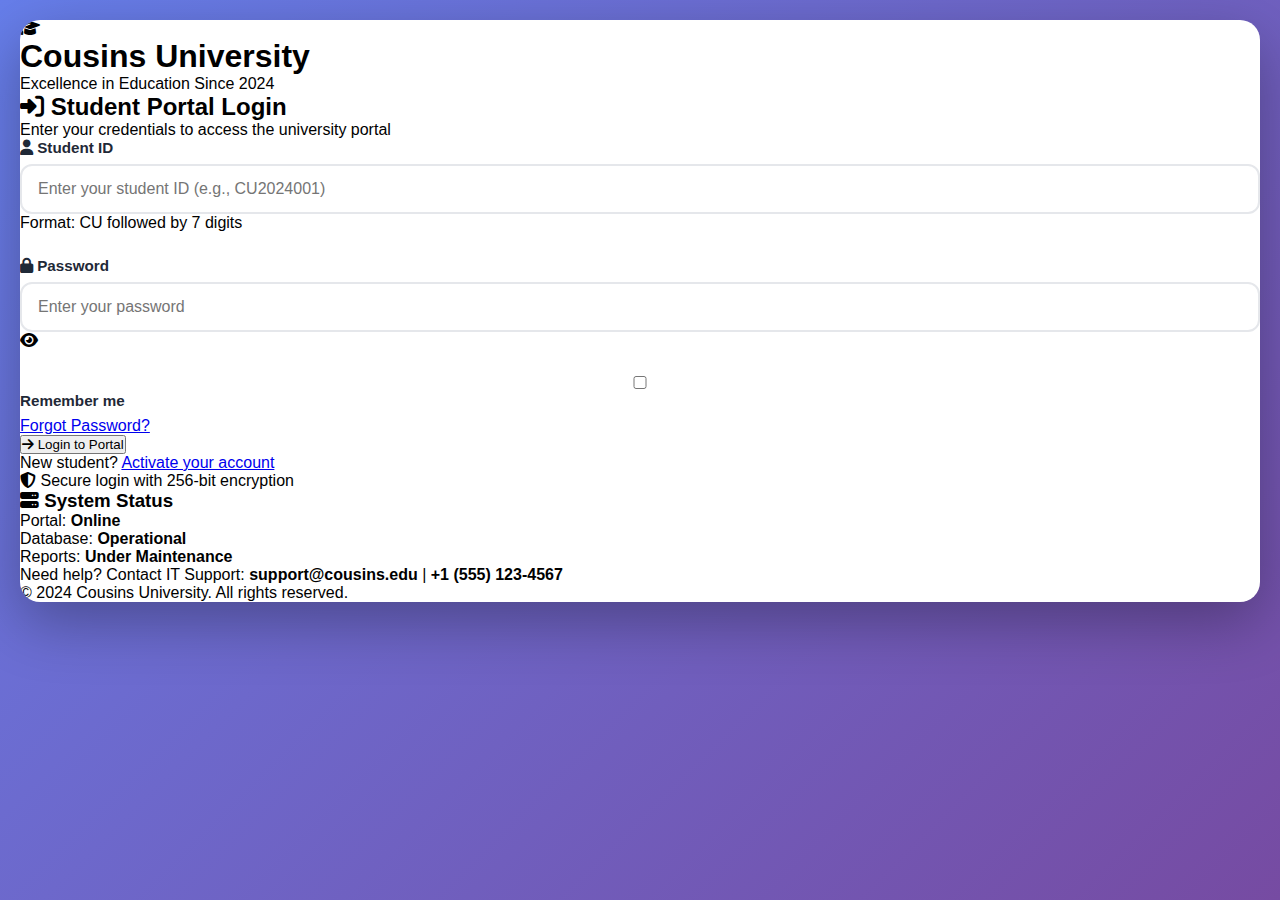
<file: index.html>
<!-- Replace entire index.html file with this code -->
<!DOCTYPE html>
<html lang="en">
<head>
    <meta charset="UTF-8">
    <meta name="viewport" content="width=device-width, initial-scale=1.0">
    <title>Cousins University - Login</title>
    <link rel="stylesheet" href="styles.css">
    <link rel="stylesheet" href="https://cdnjs.cloudflare.com/ajax/libs/font-awesome/6.4.0/css/all.min.css">
</head>
<body>
    <div class="container">
        <div class="login-wrapper">
            <div class="login-header">
                <div class="university-logo">
                    <i class="fas fa-graduation-cap"></i>
                    <h1>Cousins University</h1>
                </div>
                <p class="tagline">Excellence in Education Since 2024</p>
            </div>
            
            <div class="login-card">
                <div class="card-header">
                    <h2><i class="fas fa-sign-in-alt"></i> Student Portal Login</h2>
                    <p>Enter your credentials to access the university portal</p>
                </div>
                
                <form id="loginForm">
                    <div class="form-group">
                        <label for="studentId"><i class="fas fa-user"></i> Student ID</label>
                        <input type="text" id="studentId" name="studentId" required 
                               placeholder="Enter your student ID (e.g., CU2024001)">
                        <div class="input-hint">Format: CU followed by 7 digits</div>
                    </div>
                    
                    <div class="form-group">
                        <label for="password"><i class="fas fa-lock"></i> Password</label>
                        <input type="password" id="password" name="password" required 
                               placeholder="Enter your password">
                        <div class="password-toggle">
                            <i class="fas fa-eye" id="togglePassword"></i>
                        </div>
                    </div>
                    
                    <div class="form-options">
                        <label class="checkbox">
                            <input type="checkbox" id="rememberMe">
                            <span>Remember me</span>
                        </label>
                        <a href="#" class="forgot-link">Forgot Password?</a>
                    </div>
                    
                    <button type="submit" class="btn-login">
                        <i class="fas fa-arrow-right"></i> Login to Portal
                    </button>
                    
                    <div class="login-footer">
                        <p>New student? <a href="#" class="register-link">Activate your account</a></p>
                        <div class="security-notice">
                            <i class="fas fa-shield-alt"></i>
                            <span>Secure login with 256-bit encryption</span>
                        </div>
                    </div>
                </form>
                
                <div class="system-status">
                    <h3><i class="fas fa-server"></i> System Status</h3>
                    <div class="status-indicators">
                        <div class="status-item online">
                            <span class="status-dot"></span>
                            Portal: <strong>Online</strong>
                        </div>
                        <div class="status-item online">
                            <span class="status-dot"></span>
                            Database: <strong>Operational</strong>
                        </div>
                        <div class="status-item maintenance">
                            <span class="status-dot"></span>
                            Reports: <strong>Under Maintenance</strong>
                        </div>
                    </div>
                </div>
            </div>
            
            <div class="footer-info">
                <p>Need help? Contact IT Support: <strong>support@cousins.edu</strong> | <strong>+1 (555) 123-4567</strong></p>
                <p class="copyright">© 2024 Cousins University. All rights reserved.</p>
            </div>
        </div>
    </div>
    
    <script src="script.js"></script>
</body>
</html>
</file>
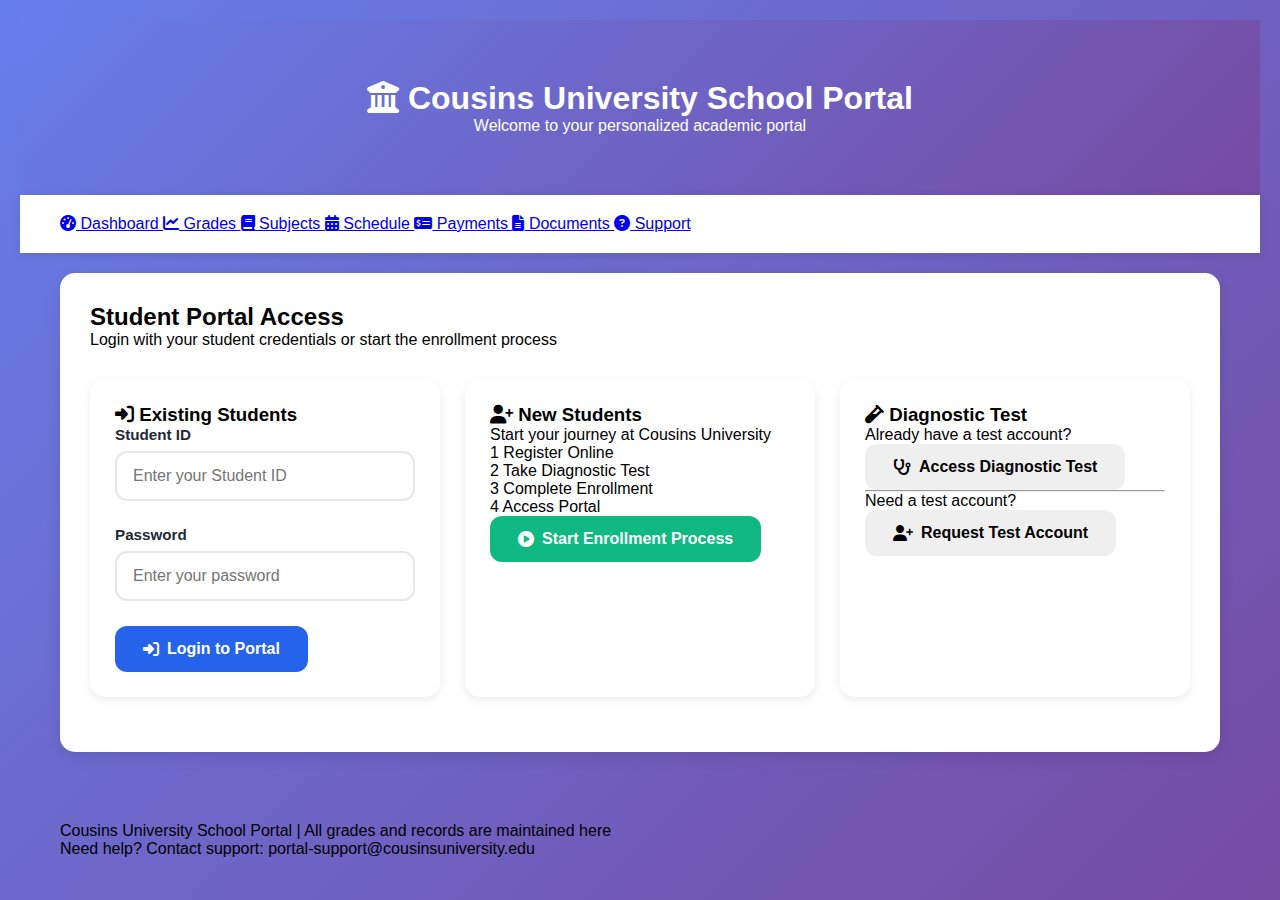
<file: portal.html>
<!DOCTYPE html>
<html lang="en">
<head>
    <meta charset="UTF-8">
    <meta name="viewport" content="width=device-width, initial-scale=1.0">
    <title>Cousins University - School Portal</title>
    <link rel="stylesheet" href="styles.css">
    <link rel="stylesheet" href="https://cdnjs.cloudflare.com/ajax/libs/font-awesome/6.4.0/css/all.min.css">
    <style>
        .portal-header {
            background: linear-gradient(135deg, #667eea 0%, #764ba2 100%);
            color: white;
            padding: 40px 0;
            text-align: center;
        }
        
        .portal-nav {
            background: white;
            box-shadow: 0 2px 10px rgba(0,0,0,0.1);
            position: sticky;
            top: 0;
            z-index: 100;
        }
        
        .portal-container {
            max-width: 1200px;
            margin: 0 auto;
            padding: 20px;
        }
        
        .welcome-section {
            background: white;
            border-radius: 15px;
            padding: 30px;
            margin-bottom: 30px;
            box-shadow: 0 5px 15px rgba(0,0,0,0.1);
        }
        
        .portal-card {
            background: white;
            border-radius: 15px;
            padding: 25px;
            margin-bottom: 25px;
            box-shadow: 0 3px 10px rgba(0,0,0,0.08);
            transition: transform 0.3s ease;
        }
        
        .portal-card:hover {
            transform: translateY(-5px);
        }
        
        .portal-grid {
            display: grid;
            grid-template-columns: repeat(auto-fit, minmax(300px, 1fr));
            gap: 25px;
            margin-top: 30px;
        }
        
        .subject-card {
            background: linear-gradient(135deg, #667eea 0%, #764ba2 100%);
            color: white;
            border-radius: 15px;
            padding: 25px;
            margin-bottom: 20px;
        }
        
        .grade-badge {
            display: inline-block;
            padding: 5px 15px;
            border-radius: 20px;
            font-weight: bold;
            margin: 5px;
        }
        
        .grade-A { background: #10b981; color: white; }
        .grade-B { background: #3b82f6; color: white; }
        .grade-C { background: #f59e0b; color: white; }
        .grade-D { background: #ef4444; color: white; }
        .grade-F { background: #6b7280; color: white; }
    </style>
</head>
<body>
    <!-- Header -->
    <header class="portal-header">
        <div class="portal-container">
            <h1><i class="fas fa-university"></i> Cousins University School Portal</h1>
            <p>Welcome to your personalized academic portal</p>
            <div id="studentWelcome"></div>
        </div>
    </header>

    <!-- Navigation -->
    <nav class="portal-nav">
        <div class="portal-container">
            <div class="nav-links">
                <a href="#dashboard" class="nav-link active">
                    <i class="fas fa-tachometer-alt"></i> Dashboard
                </a>
                <a href="#grades" class="nav-link">
                    <i class="fas fa-chart-line"></i> Grades
                </a>
                <a href="#subjects" class="nav-link">
                    <i class="fas fa-book"></i> Subjects
                </a>
                <a href="#schedule" class="nav-link">
                    <i class="fas fa-calendar-alt"></i> Schedule
                </a>
                <a href="#payments" class="nav-link">
                    <i class="fas fa-money-check-alt"></i> Payments
                </a>
                <a href="#documents" class="nav-link">
                    <i class="fas fa-file-alt"></i> Documents
                </a>
                <a href="#support" class="nav-link">
                    <i class="fas fa-question-circle"></i> Support
                </a>
            </div>
        </div>
    </nav>

    <!-- Main Content -->
    <main class="portal-container">
        <!-- Login/Registration Section -->
        <section id="loginSection" class="welcome-section">
            <h2>Student Portal Access</h2>
            <p>Login with your student credentials or start the enrollment process</p>
            
            <div class="portal-grid">
                <div class="portal-card">
                    <h3><i class="fas fa-sign-in-alt"></i> Existing Students</h3>
                    <form id="loginForm">
                        <div class="form-group">
                            <label for="studentId">Student ID</label>
                            <input type="text" id="studentId" placeholder="Enter your Student ID">
                        </div>
                        <div class="form-group">
                            <label for="password">Password</label>
                            <input type="password" id="password" placeholder="Enter your password">
                        </div>
                        <button type="submit" class="btn btn-primary btn-block">
                            <i class="fas fa-sign-in-alt"></i> Login to Portal
                        </button>
                    </form>
                </div>
                
                <div class="portal-card">
                    <h3><i class="fas fa-user-plus"></i> New Students</h3>
                    <p>Start your journey at Cousins University</p>
                    <div class="enrollment-steps">
                        <div class="step">
                            <span class="step-number">1</span>
                            <span class="step-title">Register Online</span>
                        </div>
                        <div class="step">
                            <span class="step-number">2</span>
                            <span class="step-title">Take Diagnostic Test</span>
                        </div>
                        <div class="step">
                            <span class="step-number">3</span>
                            <span class="step-title">Complete Enrollment</span>
                        </div>
                        <div class="step">
                            <span class="step-number">4</span>
                            <span class="step-title">Access Portal</span>
                        </div>
                    </div>
                    <button class="btn btn-success btn-block" onclick="startEnrollment()">
                        <i class="fas fa-play-circle"></i> Start Enrollment Process
                    </button>
                </div>
                
                <div class="portal-card">
                    <h3><i class="fas fa-vial"></i> Diagnostic Test</h3>
                    <p>Already have a test account?</p>
                    <button class="btn btn-warning btn-block" onclick="accessDiagnosticTest()">
                        <i class="fas fa-stethoscope"></i> Access Diagnostic Test
                    </button>
                    <hr>
                    <p>Need a test account?</p>
                    <button class="btn btn-info btn-block" onclick="requestTestAccount()">
                        <i class="fas fa-user-plus"></i> Request Test Account
                    </button>
                </div>
            </div>
        </section>

        <!-- Dashboard Section (shown after login) -->
        <section id="dashboardSection" class="welcome-section" style="display: none;">
            <div class="dashboard-header">
                <h2>Welcome, <span id="studentNameDisplay"></span>!</h2>
                <p>Student ID: <span id="studentIdDisplay"></span> | Grade Level: <span id="gradeLevelDisplay"></span></p>
            </div>
            
            <div class="portal-grid">
                <div class="portal-card">
                    <h3><i class="fas fa-graduation-cap"></i> Academic Summary</h3>
                    <div class="academic-summary">
                        <div class="summary-item">
                            <h4 id="currentGPA">0.00</h4>
                            <p>Current GPA</p>
                        </div>
                        <div class="summary-item">
                            <h4 id="totalSubjects">0</h4>
                            <p>Total Subjects</p>
                        </div>
                        <div class="summary-item">
                            <h4 id="attendanceRate">0%</h4>
                            <p>Attendance Rate</p>
                        </div>
                    </div>
                </div>
                
                <div class="portal-card">
                    <h3><i class="fas fa-calendar-check"></i> Today's Schedule</h3>
                    <div id="todaysSchedule">
                        <!-- Schedule will be loaded here -->
                    </div>
                </div>
                
                <div class="portal-card">
                    <h3><i class="fas fa-bell"></i> Notifications</h3>
                    <div id="studentNotifications">
                        <!-- Notifications will be loaded here -->
                    </div>
                </div>
            </div>
            
            <!-- Grades Preview -->
            <div class="portal-card">
                <h3><i class="fas fa-chart-bar"></i> Recent Grades</h3>
                <div id="gradesPreview"></div>
            </div>
            
            <!-- Upcoming Assignments -->
            <div class="portal-card">
                <h3><i class="fas fa-tasks"></i> Upcoming Assignments</h3>
                <div id="upcomingAssignments"></div>
            </div>
        </section>

        <!-- Grades Section -->
        <section id="gradesSection" style="display: none;">
            <h2>Grades & Academic Records</h2>
            <div class="portal-card">
                <div class="grades-filter">
                    <select id="semesterFilter" class="form-control">
                        <option value="all">All Semesters</option>
                        <option value="1">1st Semester</option>
                        <option value="2">2nd Semester</option>
                    </select>
                </div>
                <div id="gradesTable"></div>
            </div>
        </section>

        <!-- Subjects Section -->
        <section id="subjectsSection" style="display: none;">
            <h2>Enrolled Subjects</h2>
            <div id="subjectsList" class="portal-grid">
                <!-- Subjects will be loaded here -->
            </div>
        </section>

        <!-- Enrollment Process Modal -->
        <div id="enrollmentModal" class="modal">
            <div class="modal-content">
                <div class="modal-header">
                    <h3>New Student Enrollment</h3>
                    <button class="close-modal" onclick="closeEnrollmentModal()">
                        <i class="fas fa-times"></i>
                    </button>
                </div>
                <div class="modal-body">
                    <div class="enrollment-process">
                        <div class="process-step active" id="step1">
                            <h4>Step 1: Personal Information</h4>
                            <form id="personalInfoForm">
                                <div class="form-row">
                                    <div class="form-group">
                                        <label>Full Name</label>
                                        <input type="text" id="enrollName" required>
                                    </div>
                                    <div class="form-group">
                                        <label>Email Address</label>
                                        <input type="email" id="enrollEmail" required>
                                    </div>
                                </div>
                                <div class="form-row">
                                    <div class="form-group">
                                        <label>Contact Number</label>
                                        <input type="tel" id="enrollContact" required>
                                    </div>
                                    <div class="form-group">
                                        <label>Birth Date</label>
                                        <input type="date" id="enrollBirthDate" required>
                                    </div>
                                </div>
                                <button type="button" class="btn btn-primary" onclick="nextEnrollmentStep(2)">
                                    Next <i class="fas fa-arrow-right"></i>
                                </button>
                            </form>
                        </div>
                        
                        <div class="process-step" id="step2">
                            <h4>Step 2: Educational Background</h4>
                            <!-- Educational background form -->
                            <button type="button" class="btn btn-secondary" onclick="nextEnrollmentStep(1)">
                                <i class="fas fa-arrow-left"></i> Back
                            </button>
                            <button type="button" class="btn btn-primary" onclick="nextEnrollmentStep(3)">
                                Next <i class="fas fa-arrow-right"></i>
                            </button>
                        </div>
                        
                        <div class="process-step" id="step3">
                            <h4>Step 3: Program Selection</h4>
                            <!-- Program selection form -->
                            <button type="button" class="btn btn-secondary" onclick="nextEnrollmentStep(2)">
                                <i class="fas fa-arrow-left"></i> Back
                            </button>
                            <button type="button" class="btn btn-primary" onclick="completeEnrollment()">
                                Complete Enrollment <i class="fas fa-check"></i>
                            </button>
                        </div>
                    </div>
                </div>
            </div>
        </div>
    </main>

    <!-- Footer -->
    <footer class="footer">
        <div class="portal-container">
            <p>Cousins University School Portal | All grades and records are maintained here</p>
            <p>Need help? Contact support: portal-support@cousinsuniversity.edu</p>
        </div>
    </footer>

    <!-- Scripts -->
    <script src="portal.js"></script>
</body>
</html>
</file>
<file: styles.css>
* {
    margin: 0;
    padding: 0;
    box-sizing: border-box;
    font-family: 'Segoe UI', Tahoma, Geneva, Verdana, sans-serif;
}

:root {
    --primary: #2563eb;
    --primary-dark: #1d4ed8;
    --secondary: #7c3aed;
    --success: #10b981;
    --warning: #f59e0b;
    --danger: #ef4444;
    --dark: #1f2937;
    --light: #f3f4f6;
    --gray: #6b7280;
    --gray-light: #e5e7eb;
}

body {
    background: linear-gradient(135deg, #667eea 0%, #764ba2 100%);
    min-height: 100vh;
    padding: 20px;
}

.container {
    max-width: 1400px;
    margin: 0 auto;
    background: white;
    border-radius: 20px;
    box-shadow: 0 20px 60px rgba(0, 0, 0, 0.3);
    overflow: hidden;
}

/* Header Styles */
.header {
    background: linear-gradient(135deg, var(--primary) 0%, var(--secondary) 100%);
    color: white;
    padding: 25px 40px;
    position: relative;
    overflow: hidden;
}

.header::before {
    content: '';
    position: absolute;
    top: 0;
    left: 0;
    right: 0;
    bottom: 0;
    background: url('data:image/svg+xml,<svg xmlns="http://www.w3.org/2000/svg" viewBox="0 0 100 100" preserveAspectRatio="none"><path d="M0,0 L100,0 L100,100 Z" fill="white" opacity="0.1"/></svg>');
    background-size: cover;
}

.header-content {
    position: relative;
    z-index: 1;
}

.header h1 {
    font-size: 2.5rem;
    margin-bottom: 10px;
    font-weight: 700;
    letter-spacing: -0.5px;
}

.header p {
    font-size: 1.1rem;
    opacity: 0.9;
}

/* Tab Navigation */
.tabs {
    display: flex;
    background: var(--light);
    border-bottom: 1px solid var(--gray-light);
    padding: 0 40px;
}

.tab-btn {
    padding: 18px 30px;
    background: none;
    border: none;
    font-size: 1rem;
    font-weight: 600;
    color: var(--gray);
    cursor: pointer;
    transition: all 0.3s ease;
    position: relative;
}

.tab-btn:hover {
    color: var(--primary);
    background: rgba(37, 99, 235, 0.05);
}

.tab-btn.active {
    color: var(--primary);
}

.tab-btn.active::after {
    content: '';
    position: absolute;
    bottom: -1px;
    left: 0;
    right: 0;
    height: 3px;
    background: var(--primary);
}

/* Main Content */
.main-content {
    padding: 40px;
    min-height: 600px;
}

.tab-content {
    display: none;
    animation: fadeIn 0.3s ease;
}

.tab-content.active {
    display: block;
}

@keyframes fadeIn {
    from { opacity: 0; transform: translateY(10px); }
    to { opacity: 1; transform: translateY(0); }
}

/* Form Styles */
.form-group {
    margin-bottom: 25px;
}

.form-row {
    display: grid;
    grid-template-columns: repeat(auto-fit, minmax(300px, 1fr));
    gap: 25px;
}

label {
    display: block;
    margin-bottom: 8px;
    font-weight: 600;
    color: var(--dark);
    font-size: 0.95rem;
}

.input-group {
    position: relative;
}

input, select, textarea {
    width: 100%;
    padding: 14px 16px;
    border: 2px solid var(--gray-light);
    border-radius: 12px;
    font-size: 1rem;
    transition: all 0.3s ease;
    background: white;
}

input:focus, select:focus, textarea:focus {
    outline: none;
    border-color: var(--primary);
    box-shadow: 0 0 0 3px rgba(37, 99, 235, 0.1);
}

input:disabled {
    background: var(--light);
    cursor: not-allowed;
}

/* Button Styles */
.btn {
    padding: 14px 28px;
    border: none;
    border-radius: 12px;
    font-size: 1rem;
    font-weight: 600;
    cursor: pointer;
    transition: all 0.3s ease;
    display: inline-flex;
    align-items: center;
    gap: 8px;
}

.btn-primary {
    background: var(--primary);
    color: white;
}

.btn-primary:hover {
    background: var(--primary-dark);
    transform: translateY(-2px);
    box-shadow: 0 10px 20px rgba(37, 99, 235, 0.2);
}

.btn-success {
    background: var(--success);
    color: white;
}

.btn-danger {
    background: var(--danger);
    color: white;
}

.btn-secondary {
    background: var(--gray-light);
    color: var(--dark);
}

.btn-sm {
    padding: 8px 16px;
    font-size: 0.9rem;
}

.btn-group {
    display: flex;
    gap: 10px;
    flex-wrap: wrap;
}

/* Card Styles */
.card {
    background: white;
    border-radius: 16px;
    padding: 25px;
    box-shadow: 0 4px 20px rgba(0, 0, 0, 0.08);
    border: 1px solid var(--gray-light);
    margin-bottom: 25px;
}

.card-title {
    font-size: 1.25rem;
    font-weight: 700;
    color: var(--dark);
    margin-bottom: 20px;
    display: flex;
    align-items: center;
    gap: 10px;
}

/* Table Styles */
.table-container {
    overflow-x: auto;
    border-radius: 12px;
    border: 1px solid var(--gray-light);
}

table {
    width: 100%;
    border-collapse: collapse;
    min-width: 800px;
}

thead {
    background: linear-gradient(135deg, var(--primary) 0%, var(--secondary) 100%);
    color: white;
}

th {
    padding: 18px 20px;
    text-align: left;
    font-weight: 600;
    font-size: 0.95rem;
}

tbody tr {
    border-bottom: 1px solid var(--gray-light);
    transition: background 0.2s ease;
}

tbody tr:hover {
    background: rgba(37, 99, 235, 0.03);
}

td {
    padding: 16px 20px;
    color: var(--dark);
}

.status {
    padding: 6px 12px;
    border-radius: 20px;
    font-size: 0.85rem;
    font-weight: 600;
}

.status-active {
    background: rgba(16, 185, 129, 0.1);
    color: var(--success);
}

.status-pending {
    background: rgba(245, 158, 11, 0.1);
    color: var(--warning);
}

.status-inactive {
    background: rgba(239, 68, 68, 0.1);
    color: var(--danger);
}

/* Modal/Dialog Styles */
.modal {
    display: none;
    position: fixed;
    top: 0;
    left: 0;
    right: 0;
    bottom: 0;
    background: rgba(0, 0, 0, 0.5);
    z-index: 1000;
    align-items: center;
    justify-content: center;
    padding: 20px;
}

.modal.active {
    display: flex;
    animation: fadeIn 0.3s ease;
}

.modal-content {
    background: white;
    border-radius: 20px;
    max-width: 800px;
    width: 100%;
    max-height: 90vh;
    overflow-y: auto;
    box-shadow: 0 30px 60px rgba(0, 0, 0, 0.3);
    animation: slideUp 0.3s ease;
}

@keyframes slideUp {
    from { transform: translateY(30px); opacity: 0; }
    to { transform: translateY(0); opacity: 1; }
}

.modal-header {
    padding: 25px 30px;
    border-bottom: 1px solid var(--gray-light);
    display: flex;
    align-items: center;
    justify-content: space-between;
}

.modal-header h3 {
    font-size: 1.5rem;
    color: var(--dark);
}

.close-modal {
    background: none;
    border: none;
    font-size: 1.5rem;
    cursor: pointer;
    color: var(--gray);
    padding: 5px;
}

.modal-body {
    padding: 30px;
}

/* Alert/Notification */
.alert {
    padding: 15px 20px;
    border-radius: 12px;
    margin-bottom: 25px;
    display: flex;
    align-items: center;
    gap: 12px;
    animation: slideIn 0.3s ease;
}

@keyframes slideIn {
    from { transform: translateX(-20px); opacity: 0; }
    to { transform: translateX(0); opacity: 1; }
}

.alert-success {
    background: rgba(16, 185, 129, 0.1);
    border: 1px solid rgba(16, 185, 129, 0.2);
    color: var(--success);
}

.alert-error {
    background: rgba(239, 68, 68, 0.1);
    border: 1px solid rgba(239, 68, 68, 0.2);
    color: var(--danger);
}

.alert-warning {
    background: rgba(245, 158, 11, 0.1);
    border: 1px solid rgba(245, 158, 11, 0.2);
    color: var(--warning);
}

/* Progress Bar */
.progress-bar {
    height: 6px;
    background: var(--gray-light);
    border-radius: 3px;
    overflow: hidden;
    margin: 20px 0;
}

.progress {
    height: 100%;
    background: linear-gradient(90deg, var(--primary) 0%, var(--secondary) 100%);
    transition: width 0.3s ease;
}

/* Badge */
.badge {
    display: inline-block;
    padding: 4px 10px;
    border-radius: 12px;
    font-size: 0.8rem;
    font-weight: 600;
    margin: 0 5px;
}

.badge-success { background: var(--success); color: white; }
.badge-warning { background: var(--warning); color: white; }
.badge-danger { background: var(--danger); color: white; }
.badge-info { background: var(--primary); color: white; }

/* Loading Spinner */
.spinner {
    width: 40px;
    height: 40px;
    border: 3px solid var(--gray-light);
    border-top-color: var(--primary);
    border-radius: 50%;
    animation: spin 1s linear infinite;
    margin: 20px auto;
}

@keyframes spin {
    to { transform: rotate(360deg); }
}

/* Responsive Design */
@media (max-width: 768px) {
    .container {
        border-radius: 10px;
    }
    
    .header, .main-content {
        padding: 20px;
    }
    
    .header h1 {
        font-size: 2rem;
    }
    
    .tabs {
        padding: 0 20px;
        flex-wrap: wrap;
    }
    
    .tab-btn {
        padding: 15px 20px;
        font-size: 0.95rem;
    }
    
    .form-row {
        grid-template-columns: 1fr;
        gap: 15px;
    }
    
    .btn {
        width: 100%;
        justify-content: center;
        margin-bottom: 10px;
    }
    
    .btn-group {
        flex-direction: column;
    }
}
</file>
